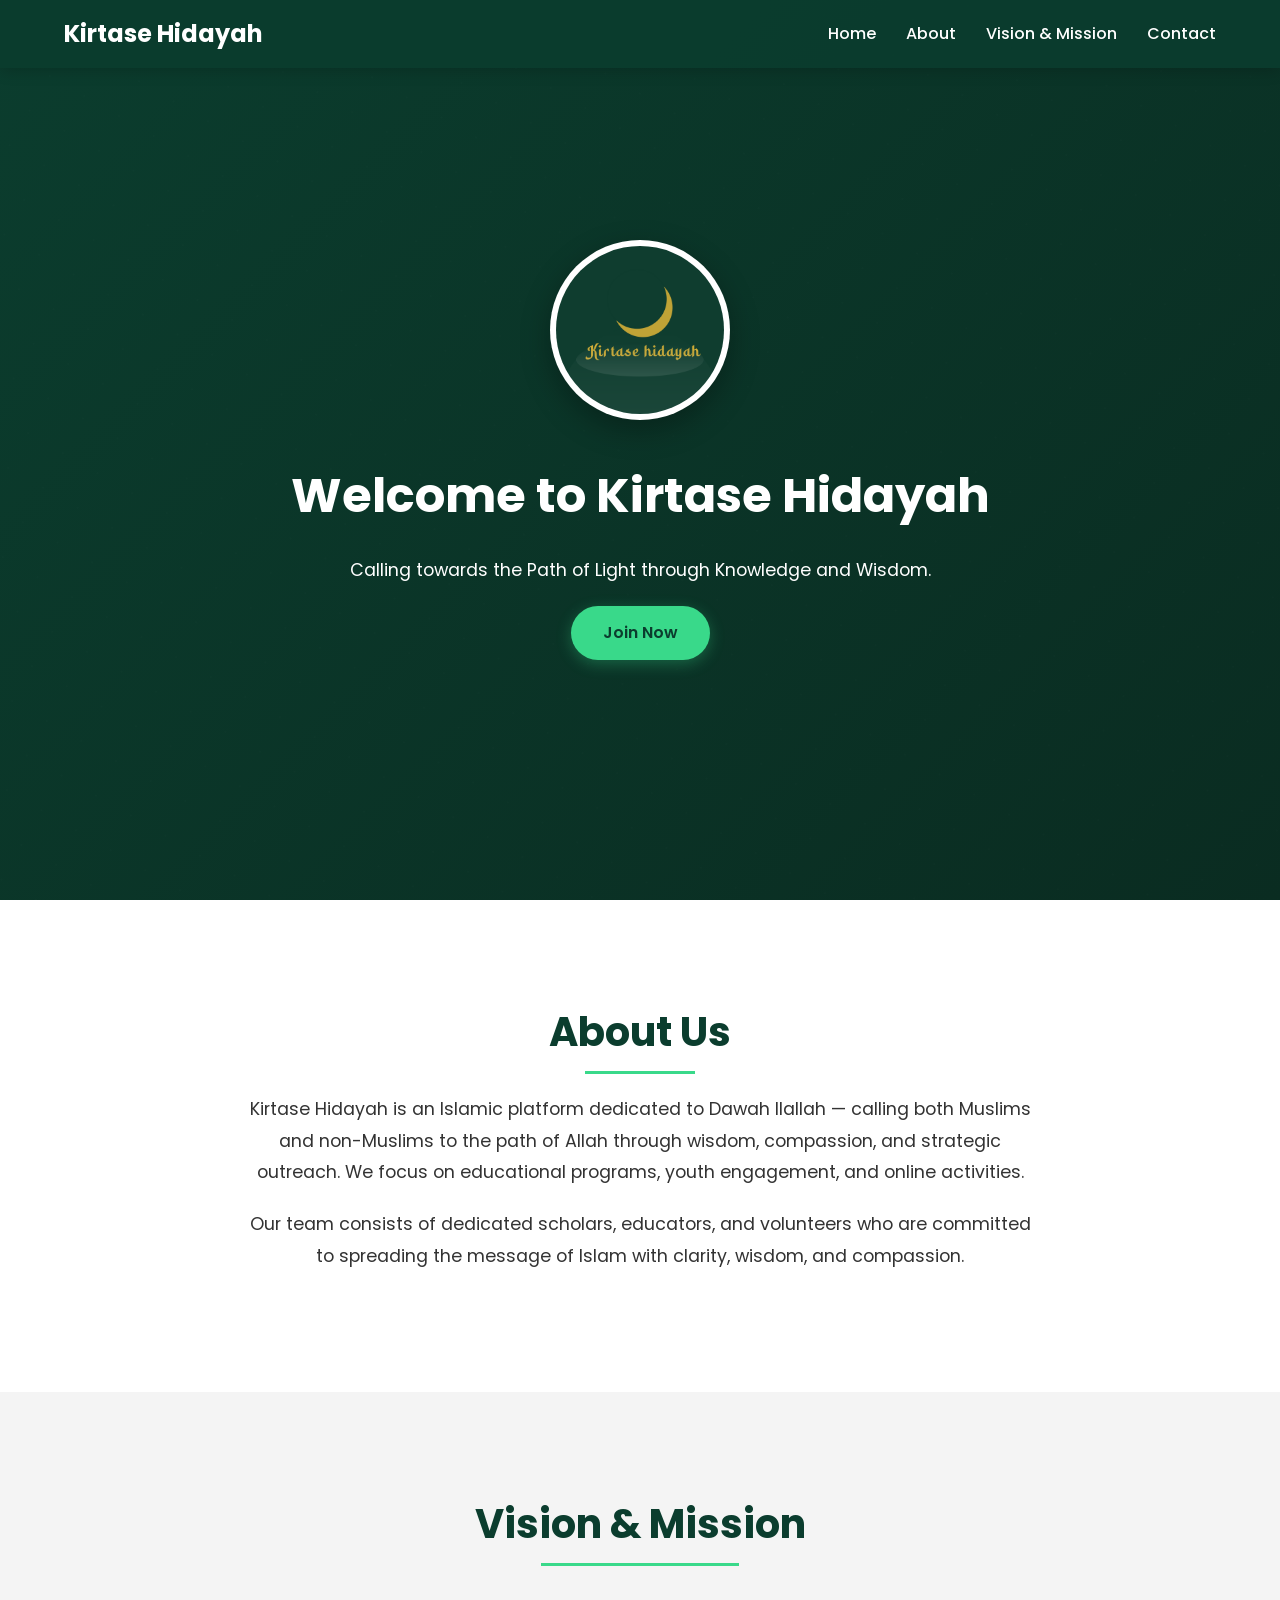
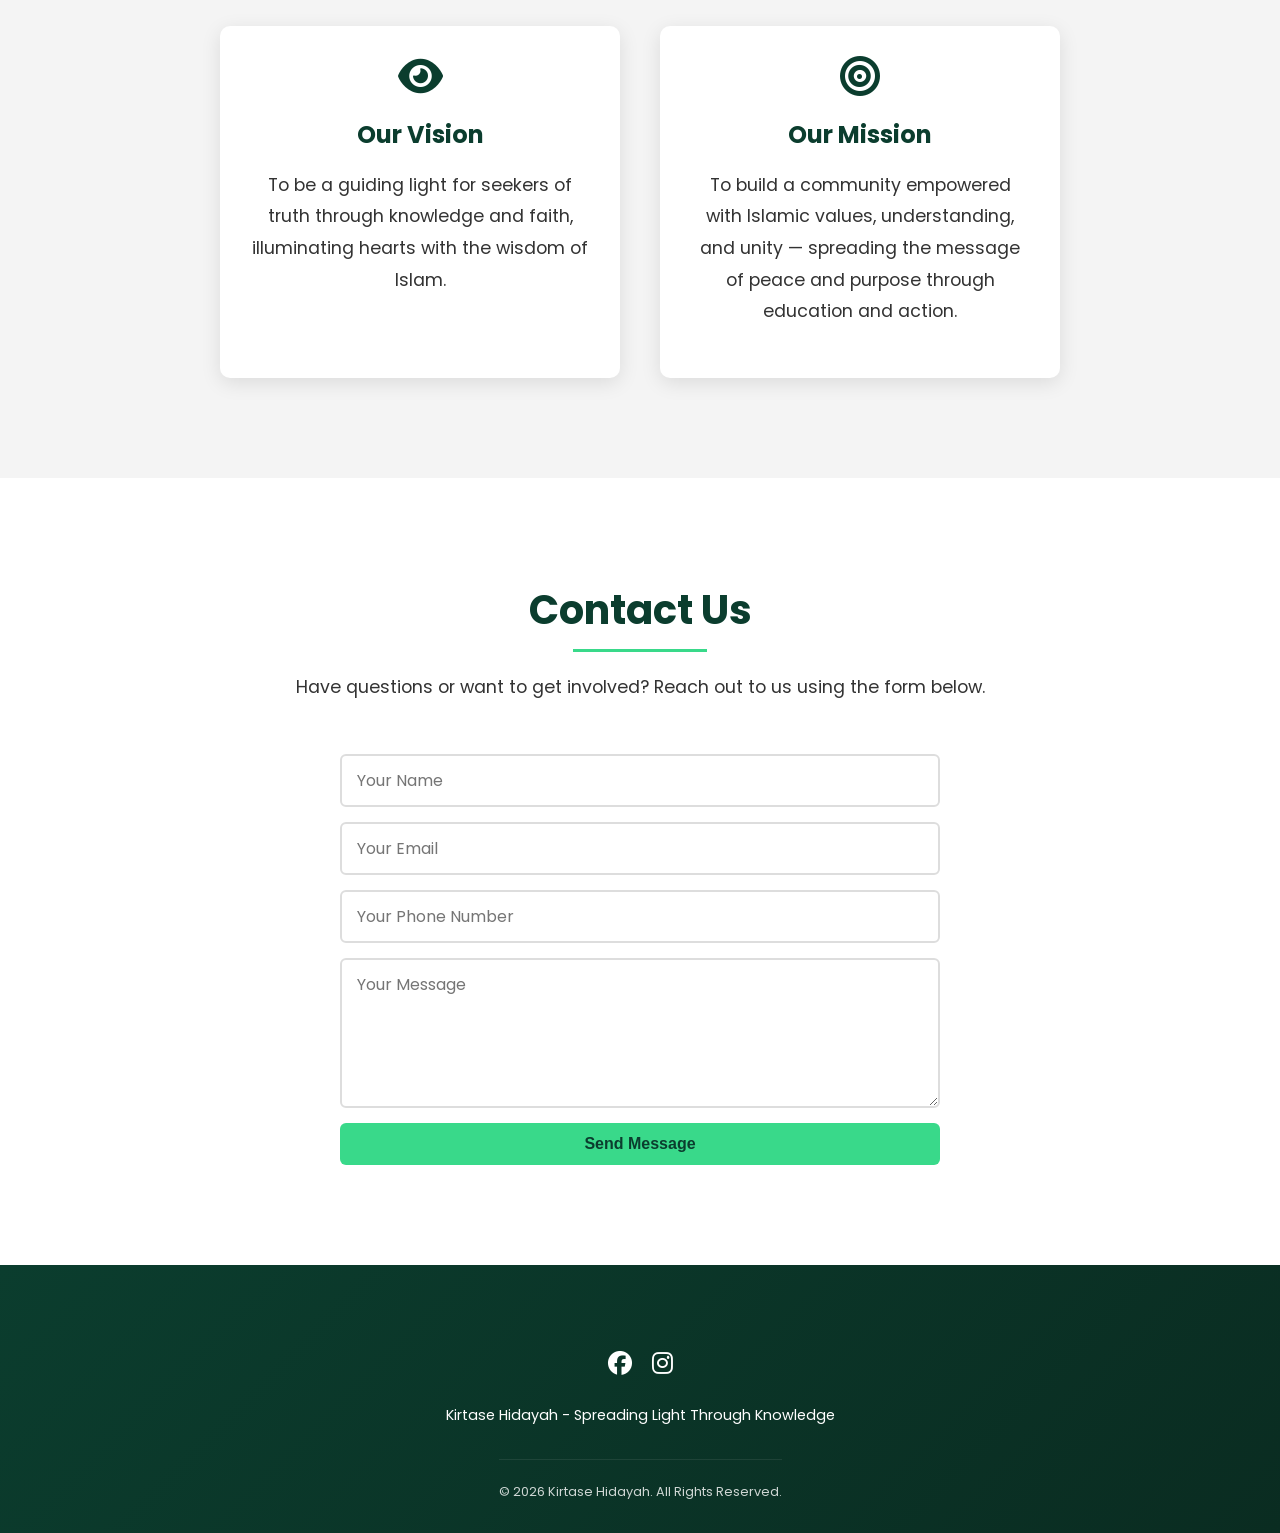
<file: index.html>
<!DOCTYPE html>
<html lang="en">
<head>
  <meta charset="UTF-8">
  <meta name="viewport" content="width=device-width, initial-scale=1.0">
  <meta name="description" content="Kirtase Hidayah is an Islamic platform dedicated to Dawah Ilallah — spreading light through knowledge, compassion, and wisdom.">
  <meta name="keywords" content="Kirtase Hidayah, Dawah, Islam, Knowledge, Mission, Vision, Join">
  <meta name="author" content="Kirtase Hidayah Team">
  <title>Kirtase Hidayah - Islamic Dawah Platform</title>
  <link rel="preconnect" href="https://fonts.googleapis.com">
  <link rel="preconnect" href="https://fonts.gstatic.com" crossorigin>
  <link href="https://fonts.googleapis.com/css2?family=Poppins:wght@300;400;500;600;700&display=swap" rel="stylesheet">
  <link rel="stylesheet" href="https://cdnjs.cloudflare.com/ajax/libs/font-awesome/6.4.0/css/all.min.css">
  <link rel="stylesheet" href="style.css">
</head>
<body>
  <nav id="navbar">
    <div class="logo"> Kirtase Hidayah</div>
    <div class="menu-toggle">☰</div>
    <ul>
      <li><a href="#hero">Home</a></li>
      <li><a href="#about">About</a></li>
      <li><a href="#vision-mission">Vision &amp; Mission</a></li>
      <li><a href="#contact">Contact</a></li>
    </ul>
  </nav>
  
  <header id="hero">
    <div class="logo-container">
      <img src="logo.png" alt="Kirtase Hidayah Logo">
    </div>
    <h1>Welcome to Kirtase Hidayah</h1>
    <p>Calling towards the Path of Light through Knowledge and Wisdom.</p>
    <a href="https://form.svhrt.com/678ef12124740a2334b34c1d" class="btn" target="_blank">Join Now</a>
  </header>
  
  <section id="about">
    <h2>About Us</h2>
    <p>Kirtase Hidayah is an Islamic platform dedicated to Dawah Ilallah — calling both Muslims and non-Muslims to the path of Allah through wisdom, compassion, and strategic outreach. We focus on educational programs, youth engagement, and online activities.</p>
    <p>Our team consists of dedicated scholars, educators, and volunteers who are committed to spreading the message of Islam with clarity, wisdom, and compassion.</p>
  </section>
  
  <section id="vision-mission">
    <h2>Vision &amp; Mission</h2>
    <div class="mission-vision-container">
      <div class="mission-vision-card">
        <i class="fas fa-eye"></i>
        <h3>Our Vision</h3>
        <p>To be a guiding light for seekers of truth through knowledge and faith, illuminating hearts with the wisdom of Islam.</p>
      </div>
      <div class="mission-vision-card">
        <i class="fas fa-bullseye"></i>
        <h3>Our Mission</h3>
        <p>To build a community empowered with Islamic values, understanding, and unity — spreading the message of peace and purpose through education and action.</p>
      </div>
    </div>
  </section>
  
  <section id="contact">
    <h2>Contact Us</h2>
    <p>Have questions or want to get involved? Reach out to us using the form below.</p>
    <form action="https://fromsubmit.io/" method="POST">
      <input type="text" name="name" placeholder="Your Name" required>
      <input type="email" name="email" placeholder="Your Email" required>
      <input type="tel" name="phone" placeholder="Your Phone Number">
      <textarea name="message" placeholder="Your Message" required></textarea>
      <input type="hidden" name="_next" value="https://kirtasehidayah.app/success.html">
      <button type="submit">Send Message</button>
    </form>
  </section>
  
  <footer>
    <div class="social-links">
      <a href="https://www.facebook.com/kirtasehidayah"><i class="fab fa-facebook"></i></a>
      <a href="https://www.instagram.com/kirtasehidayah"><i class="fab fa-instagram"></i></a>
    </div>
    <p>Kirtase Hidayah - Spreading Light Through Knowledge</p>
    <p class="copyright">&copy; 2026 Kirtase Hidayah. All Rights Reserved.</p>
  </footer>
  
  <div class="back-to-top">
    <i class="fas fa-arrow-up"></i>
  </div>
  
  <script>
    const menuToggle = document.querySelector('.menu-toggle');
    const navLinks = document.querySelector('nav ul');
    const navbar = document.getElementById('navbar');
    const backToTop = document.querySelector('.back-to-top');

    // Mobile menu toggle
    menuToggle.addEventListener('click', () => {
      navLinks.classList.toggle('active');
      menuToggle.textContent = navLinks.classList.contains('active') ? '✕' : '☰';
    });

    // Navbar scroll effect
    window.addEventListener('scroll', () => {
      if (window.scrollY > 50) {
        navbar.classList.add('scrolled');
      } else {
        navbar.classList.remove('scrolled');
      }

      // Back to top button
      if (window.scrollY > 300) {
        backToTop.classList.add('active');
      } else {
        backToTop.classList.remove('active');
      }
    });

    // Smooth scrolling for navigation links
    document.querySelectorAll('nav a').forEach(anchor => {
      anchor.addEventListener('click', function(e) {
        e.preventDefault();
        const targetId = this.getAttribute('href');
        const targetSection = document.querySelector(targetId);
        
        window.scrollTo({
          top: targetSection.offsetTop - 70,
          behavior: 'smooth'
        });
        
        // Close mobile menu after clicking a link
        if (window.innerWidth <= 768) {
          navLinks.classList.remove('active');
          menuToggle.textContent = '☰';
        }
      });
    });

    // Back to top functionality
    backToTop.addEventListener('click', () => {
      window.scrollTo({
        top: 0,
        behavior: 'smooth'
      });
    });
  </script>
</body>
</html>
</file>
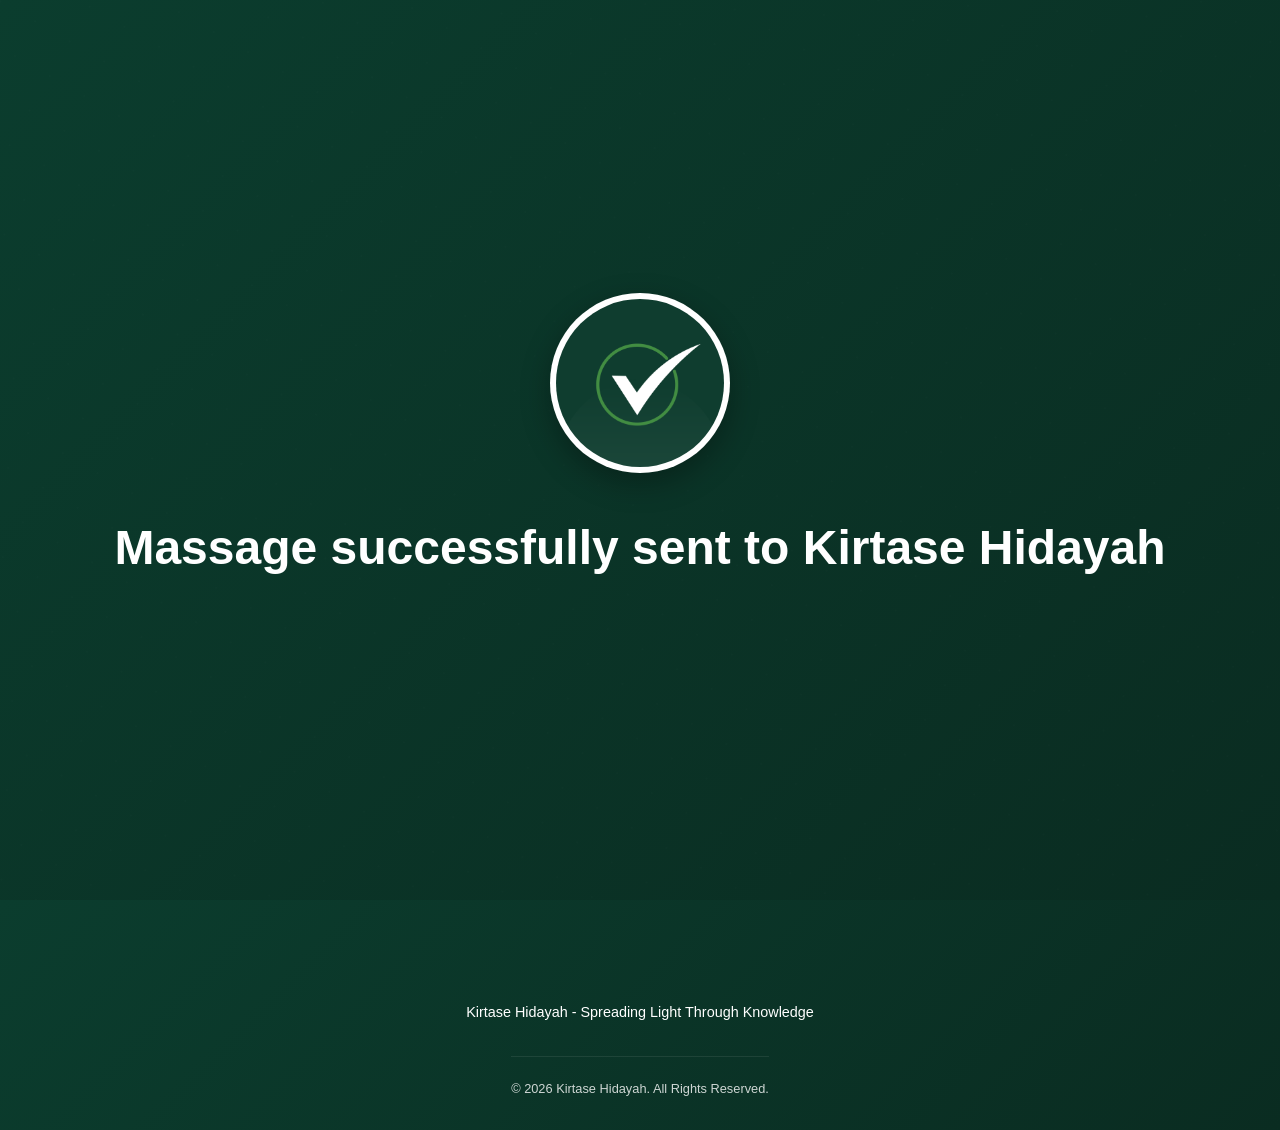
<file: success.html>
<!DOCTYPE html>
<html lang="en">
<head>
  <meta charset="UTF-8">
  <meta name="viewport" content="width=device-width, initial-scale=1.0">
  <meta http-equiv="X-UA-Compatible" content="ie=edge">
  <link rel="stylesheet" href="style.css">
  <title>Success || Massage received successfully</title>
</head>
<body>
  
  
   <header id="hero">
        <div class="logo-container">
      <img src="success.png" alt="success img">
    </div>
    <h1>Massage successfully sent to Kirtase Hidayah</h1>
  </header>
  
    <footer>
    <div class="social-links">
      <a href="https://www.facebook.com/kirtasehidayah"><i class="fab fa-facebook"></i></a>
      <a href="https://www.instagram.com/kirtasehidayah"><i class="fab fa-instagram"></i></a>
    </div>
    <p>Kirtase Hidayah - Spreading Light Through Knowledge</p>
    <p class="copyright">&copy; 2026 Kirtase Hidayah. All Rights Reserved.</p>
  </footer>
</body>
</html>
</file>
<file: style.css>
:root {
      --primary: #0b3d2e;
      --secondary: #39d98a;
      --light: #f4f4f4;
      --dark: #0a2c21;
      --text: #333333;
    }
    
    * {
      box-sizing: border-box;
      scroll-behavior: smooth;
      margin: 0;
      padding: 0;
    }
    
    body {
      font-family: 'Poppins', sans-serif;
      background-color: #fff;
      color: var(--text);
      line-height: 1.6;
    }
    
    header, section, footer {
      display: flex;
      flex-direction: column;
      align-items: center;
      justify-content: center;
      text-align: center;
      padding: 80px 20px;
    }
    
    header {
      background: linear-gradient(135deg, var(--primary) 0%, var(--dark) 100%);
      color: white;
      position: relative;
      overflow: hidden;
      min-height: 100vh;
    }
    
    header::before {
      content: "";
      position: absolute;
      top: 0;
      left: 0;
      width: 100%;
      height: 100%;
      background-image: url('[data-uri]');
      opacity: 0.1;
    }
    
    .logo-container {
      margin-bottom: 30px;
      z-index: 1;
    }
    
    .logo-container img {
      width: 180px;
      height: 180px;
      border-radius: 50%;
      object-fit: cover;
      border: 0.5px solid rgba(255, 255, 255, 0.2);
      box-shadow: 0 10px 30px rgba(0, 0, 0, 0.3);
      background-color: white;
      padding: 5px;
    }
    
    nav {
      width: 100%;
      position: fixed;
      top: 0;
      left: 0;
      background: rgba(11, 61, 46, 0.95);
      display: flex;
      justify-content: space-between;
      align-items: center;
      padding: 15px 5%;
      z-index: 1000;
      box-shadow: 0 2px 15px rgba(0, 0, 0, 0.2);
      transition: all 0.3s ease;
    }
    
    nav.scrolled {
      padding: 10px 5%;
      background: rgba(11, 61, 46, 0.98);
    }
    
    nav .logo {
      color: white;
      font-weight: 700;
      font-size: 1.5rem;
      display: flex;
      align-items: center;
    }
    
    nav .logo i {
      margin-right: 10px;
      color: var(--secondary);
    }
    
    nav ul {
      list-style: none;
      display: flex;
      gap: 30px;
      margin: 0;
      padding: 0;
    }
    
    nav ul li a {
      color: white;
      text-decoration: none;
      font-weight: 500;
      transition: all 0.3s;
      position: relative;
    }
    
    nav ul li a::after {
      content: '';
      position: absolute;
      width: 0;
      height: 2px;
      bottom: -5px;
      left: 0;
      background-color: var(--secondary);
      transition: width 0.3s ease;
    }
    
    nav ul li a:hover {
      color: var(--secondary);
    }
    
    nav ul li a:hover::after {
      width: 100%;
    }
    
    .btn {
      background-color: var(--secondary);
      color: var(--primary);
      padding: 14px 32px;
      border: none;
      border-radius: 30px;
      text-decoration: none;
      font-weight: 600;
      font-size: 1rem;
      transition: all 0.4s ease;
      display: inline-block;
      box-shadow: 0 4px 15px rgba(57, 217, 138, 0.3);
      position: relative;
      overflow: hidden;
    }
    
    .btn:hover {
      transform: translateY(-3px);
      box-shadow: 0 8px 20px rgba(57, 217, 138, 0.4);
      color: var(--primary);
    }
    
    .btn:active {
      transform: translateY(-1px);
    }
    
    .btn::after {
      content: '';
      position: absolute;
      top: 0;
      left: 0;
      width: 100%;
      height: 100%;
      background: rgba(255, 255, 255, 0.2);
      transform: translateX(-100%) rotate(45deg);
      transition: transform 0.5s ease;
    }
    
    .btn:hover::after {
      transform: translateX(100%) rotate(45deg);
    }
    
    section {
      padding: 100px 20px;
    }
    
    section:nth-child(even) {
      background-color: var(--light);
    }
    
    h1 {
      font-size: 3rem;
      margin-bottom: 20px;
      font-weight: 700;
      z-index: 1;
    }
    
    h2 {
      font-size: 2.5rem;
      margin-bottom: 30px;
      color: var(--primary);
      position: relative;
      display: inline-block;
    }
    
    h2::after {
      content: '';
      position: absolute;
      width: 60%;
      height: 3px;
      background: var(--secondary);
      bottom: -10px;
      left: 20%;
    }
    
    p {
      max-width: 800px;
      line-height: 1.8;
      font-size: 1.1rem;
      margin-bottom: 20px;
    }
    
    .mission-vision-container {
      display: flex;
      flex-wrap: wrap;
      justify-content: center;
      gap: 40px;
      margin-top: 40px;
    }
    
    .mission-vision-card {
      background: white;
      border-radius: 10px;
      padding: 30px;
      box-shadow: 0 5px 20px rgba(0, 0, 0, 0.1);
      flex: 1;
      min-width: 300px;
      max-width: 400px;
      transition: transform 0.3s ease;
    }
    
    .mission-vision-card:hover {
      transform: translateY(-10px);
    }
    
    .mission-vision-card i {
      font-size: 2.5rem;
      color: var(--primary);
      margin-bottom: 20px;
    }
    
    .mission-vision-card h3 {
      color: var(--primary);
      margin-bottom: 15px;
      font-size: 1.5rem;
    }
    
    form {
      width: 100%;
      max-width: 600px;
      display: flex;
      flex-direction: column;
      gap: 15px;
      margin-top: 30px;
    }
    
    form input,
    form textarea {
      padding: 12px 15px;
      border: 2px solid #ddd;
      border-radius: 6px;
      font-family: 'Poppins', sans-serif;
      font-size: 1rem;
      transition: border-color 0.3s ease;
    }
    
    form input:focus,
    form textarea:focus {
      outline: none;
      border-color: var(--secondary);
      box-shadow: 0 0 8px rgba(57, 217, 138, 0.2);
    }
    
    form textarea {
      resize: vertical;
      min-height: 150px;
    }
    
    form button {
      background-color: var(--secondary);
      color: var(--primary);
      padding: 12px 30px;
      border: none;
      border-radius: 6px;
      font-weight: 600;
      font-size: 1rem;
      cursor: pointer;
      transition: all 0.3s ease;
    }
    
    form button:hover {
      transform: translateY(-2px);
      box-shadow: 0 4px 12px rgba(57, 217, 138, 0.3);
    }
    
    .form-error {
      color: #e74c3c;
      font-size: 0.9rem;
      margin-top: -10px;
    }
    
    .form-success {
      color: #27ae60;
      font-size: 1rem;
      padding: 15px;
      background: #d5f4e6;
      border-radius: 6px;
      margin-bottom: 15px;
    }
    
    footer {
      background: linear-gradient(135deg, var(--primary) 0%, var(--dark) 100%);
      color: white;
      padding: 60px 20px 30px;
      width: 100%;
    }
    
    footer p {
      margin: 0;
      font-size: 0.9rem;
      max-width: none;
    }
    
    .social-links {
      display: flex;
      gap: 20px;
      margin: 20px 0;
    }
    
    .social-links a {
      color: white;
      font-size: 1.5rem;
      transition: all 0.3s ease;
    }
    
    .social-links a:hover {
      color: var(--secondary);
      transform: translateY(-5px);
    }
    
    .copyright {
      margin-top: 30px;
      padding-top: 20px;
      border-top: 1px solid rgba(255, 255, 255, 0.1);
      font-size: 0.8rem;
      opacity: 0.8;
    }
    
    .back-to-top {
      position: fixed;
      bottom: 30px;
      right: 30px;
      background: var(--secondary);
      color: var(--primary);
      width: 50px;
      height: 50px;
      border-radius: 50%;
      display: flex;
      align-items: center;
      justify-content: center;
      font-size: 1.2rem;
      box-shadow: 0 4px 10px rgba(0, 0, 0, 0.2);
      cursor: pointer;
      opacity: 0;
      visibility: hidden;
      transition: all 0.3s ease;
      z-index: 999;
    }
    
    .back-to-top.active {
      opacity: 1;
      visibility: visible;
    }
    
    .back-to-top:hover {
      transform: translateY(-5px);
    }
    
    /* Mobile Styles */
    @media (max-width: 768px) {
      nav {
        padding: 15px 20px;
      }
      
      nav ul {
        flex-direction: column;
        background-color: var(--primary);
        position: absolute;
        top: 70px;
        right: 0;
        width: 250px;
        display: none;
        border-radius: 0 0 0 10px;
        padding: 20px 0;
        box-shadow: -5px 5px 15px rgba(0, 0, 0, 0.2);
      }
      
      nav ul.active {
        display: flex;
      }
      
      .menu-toggle {
        display: block;
        color: white;
        font-size: 1.5rem;
        cursor: pointer;
        z-index: 1001;
      }
      
      h1 {
        font-size: 2.2rem;
      }
      
      h2 {
        font-size: 1.8rem;
      }
      
      section {
        padding: 80px 20px;
      }
      
      .mission-vision-container {
        flex-direction: column;
        align-items: center;
      }
      
      .mission-vision-card {
        width: 100%;
      }
    }
    
    @media (min-width: 769px) {
      .menu-toggle {
        display: none;
      }
    }
</file>
